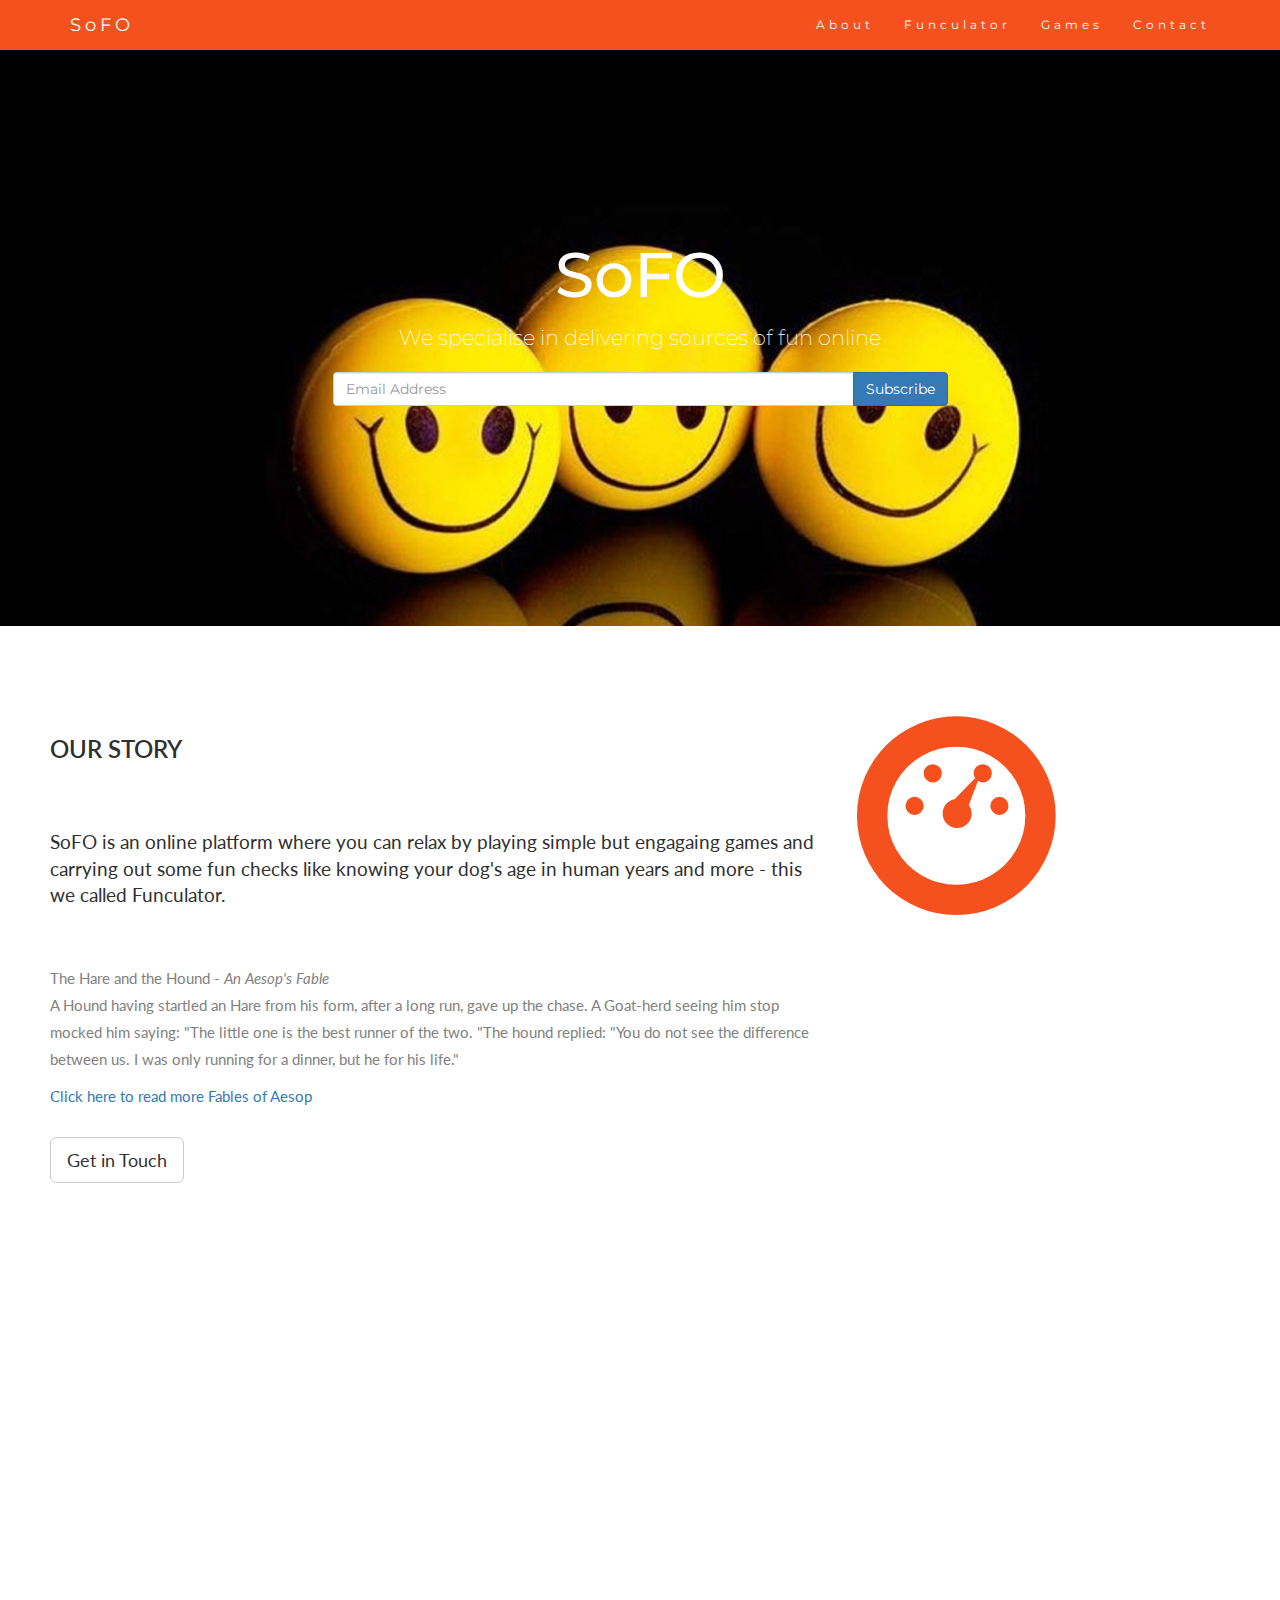
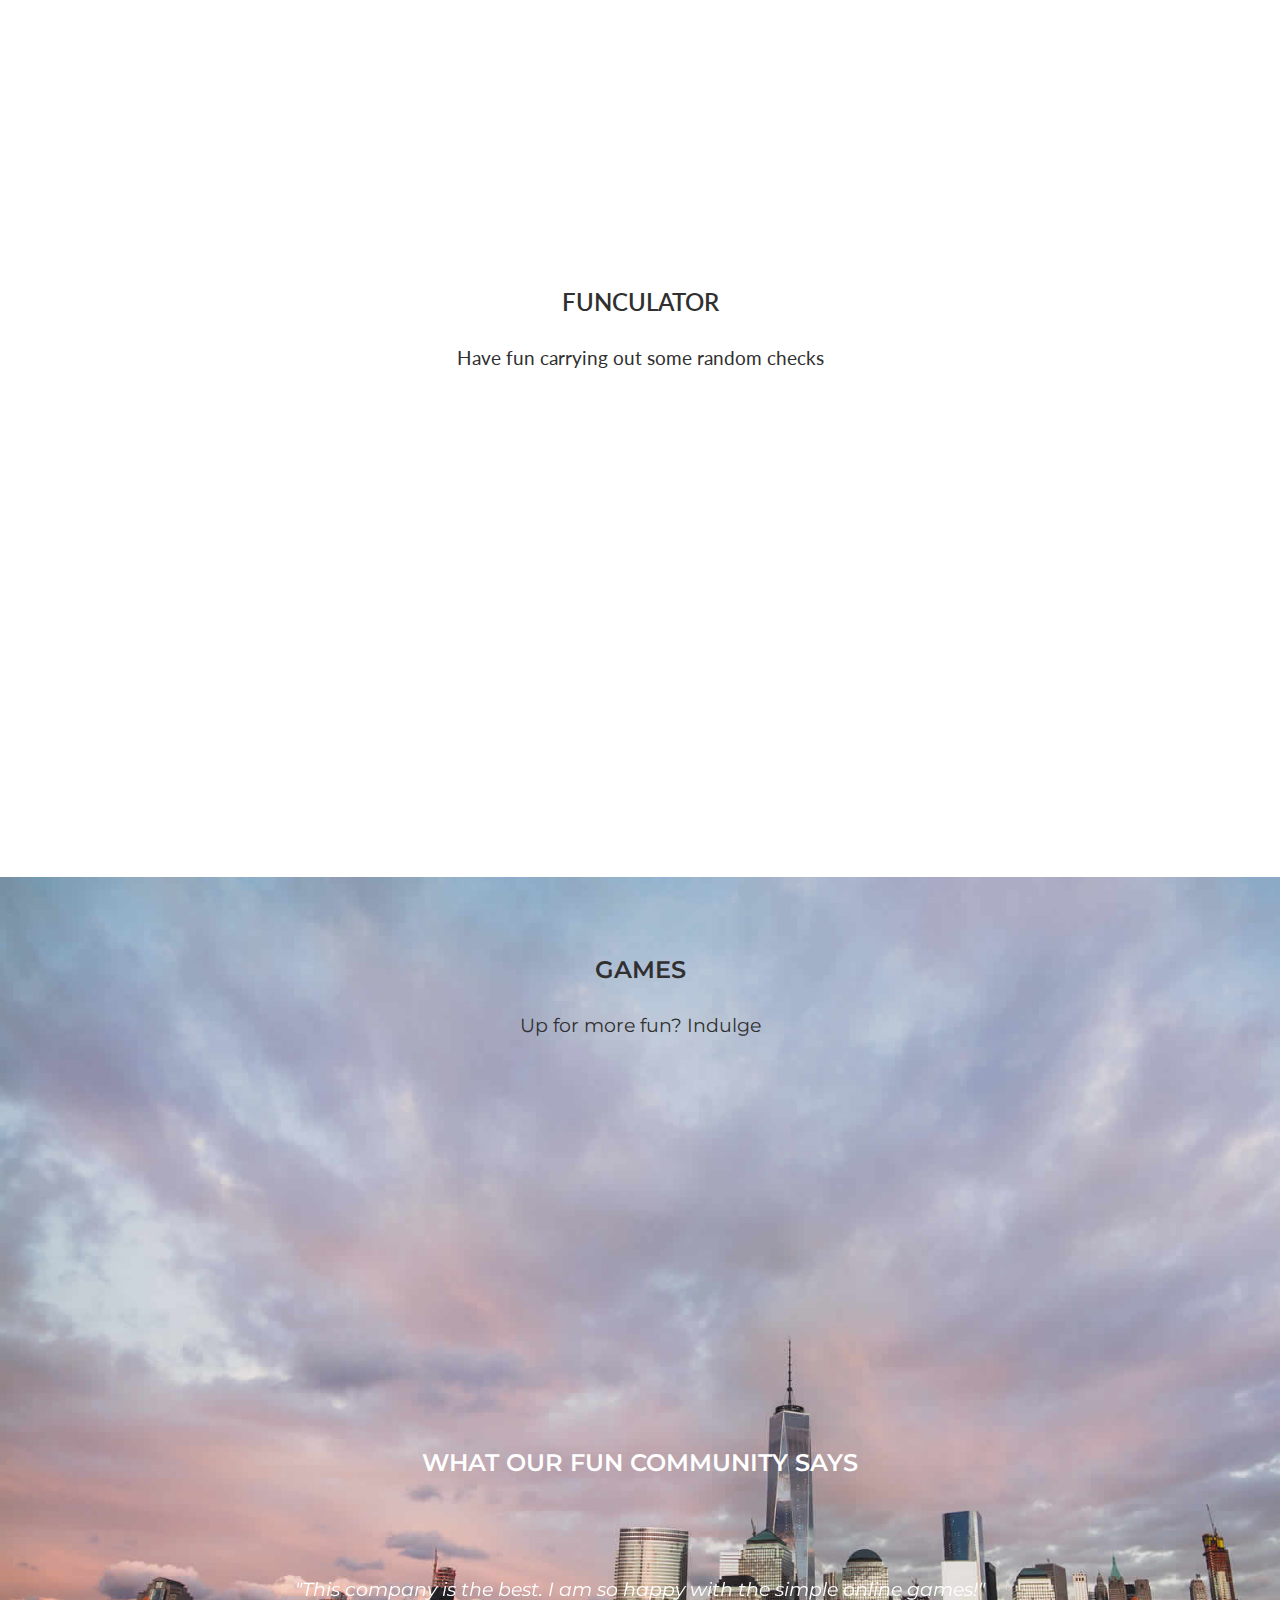
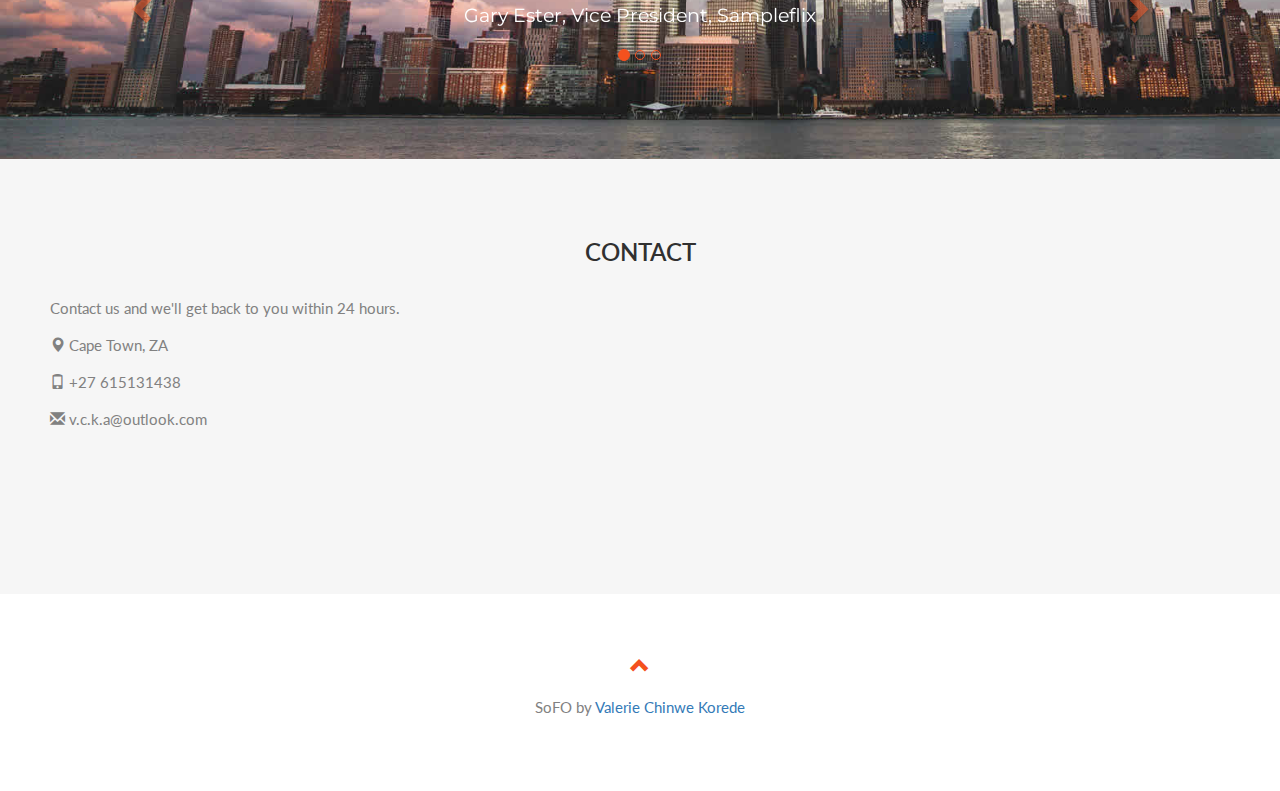
<file: index.html>
<!DOCTYPE html>
<html lang="en" dir="ltr">

<head>
		<title>SoFo - Source of Fun Online</title>
	<meta charset="utf-8">
	<meta name="viewport" content="width=device-width, initial-scale=1">
	<link rel="shortcut icon" href="favicon.ico">
	<link rel="stylesheet" href="https://maxcdn.bootstrapcdn.com/bootstrap/3.4.1/css/bootstrap.min.css">
	<link href="https://fonts.googleapis.com/css?family=Montserrat" rel="stylesheet" type="text/css">
	<link href="https://fonts.googleapis.com/css?family=Lato" rel="stylesheet" type="text/css">
	<link rel="stylesheet" type="text/css" href="styles.css">
	<script src="https://ajax.googleapis.com/ajax/libs/jquery/3.5.1/jquery.min.js"></script>
	<script src="https://maxcdn.bootstrapcdn.com/bootstrap/3.4.1/js/bootstrap.min.js"></script>
</head>

<body id="myPage" data-spy="scroll" data-target=".navbar" data-offset="60">

	<nav class="navbar navbar-default navbar-fixed-top">
		<div class="container">
			<div class="navbar-header">
				<button type="button" class="navbar-toggle" data-toggle="collapse" data-target="#myNavbar">
					<span class="icon-bar"></span>
					<span class="icon-bar"></span>
					<span class="icon-bar"></span>
				</button>
				<a class="navbar-brand" href="#myPage">SoFO</a>
			</div>
			<div class="collapse navbar-collapse" id="myNavbar">
				<ul class="nav navbar-nav navbar-right">
					<li><a href="#about">About</a></li>
					<li><a href="#funculator">Funculator</a></li>
					<li><a href="#games">Games</a></li>
					<li><a href="#contact">Contact</a></li>
				</ul>
			</div>
		</div>
	</nav>

	<div class="jumbotron text-center">
		<h1>SoFO</h1>
		<p>We specialise in delivering sources of fun online</p>
		<form>
			<div class="input-group col-md-6 col-md-offset-3">

				<input type="email" class="form-control" size="50" placeholder="Email Address" required>
				<div class="input-group-btn">
					<button type="button" class="btn btn-primary">Subscribe</button>

				</div>
		</form>
	</div>
	</div>

	<!-- Container (About Section) -->
	<div id="about" class="container-fluid">
		<div class="row">
			<div class="col-sm-8">
				<h2>Our Story</h2><br>
				<h4>SoFO is an online platform where you can relax by playing simple but engagaing games and carrying out some fun checks like knowing your dog's age in human years and more - this we called Funculator.</h4>
				<br>
				<p> The Hare and the Hound - <cite>An Aesop's Fable</cite> <br>
					A Hound having startled an Hare from his form, after a long run, gave up the chase. A Goat-herd seeing him stop mocked him saying: "The little one is the best runner of the two. "The hound replied: "You do not see the difference between us.
					I was only running for a dinner, but he for his life."</p>
				<a href="https://books.google.co.za/books/about/The_Fables_of_%C3%86sop.html?id=l5I4AQAAMAAJ&printsec=frontcover&source=kp_read_button&redir_esc=y#v=onepage&q&f=false" target="_blank"> Click here to read more Fables of Aesop</a>
				<br>

				<br>
				<a href="#contact"><button class="btn btn-default btn-lg">Get in Touch</button></a>
			</div>
			<div class="col-sm-4">
				<span class="glyphicon glyphicon-dashboard logo"></span>
			</div>
		</div>
	</div>


	<div class="blank slideanim">
		<h4>Intentionally left blank so you can crack a smile</h4>
	</div>



	<!-- Container (Services Section) -->
	<div id="funculator" class="container-fluid text-center">
		<h2>FUNCULATOR</h2>
		<h4>Have fun carrying out some random checks</h4>
		<br>
		<div class="row slideanim">
			<div class="col-sm-4">
				<span class="glyphicon glyphicon-heart logo-small"></span> <br>
				<a href="lovecalculator.html" target="_blank"><button type="button" class="btn btn-primary btn-lg">Love Calculator</button></a>
				<p>Love meter to calculate love percentage</p>
			</div>
			<div class="col-sm-4">
				<span class="glyphicon glyphicon-user logo-small"></span> <br>
				<a href="days.html" target="_blank"><button type="button" class="btn btn-primary btn-lg">Days on Earth</button>
				</a>
				<p>Find out how many days/weeks you have left on earth if you live up to a century</p>
			</div>
			<div class="col-sm-4">
				<span class="glyphicon glyphicon-cutlery logo-small"></span> <br>
				<a href="pay.html" target="_blank"><button type="button" class="btn btn-primary btn-lg">Who's Paying?</button></a>
				<p>Fun tool to select who's paying for lunch/dinner</p>
			</div>
		</div>
		<br><br>
		<div class="row slideanim">
			<div class="col-sm-4">
				<span class="glyphicon glyphicon-leaf logo-small"></span> <br>
				<a href="bmi.html" target="_blank"><button type="button" class="btn btn-primary btn-lg">BMI Calculator</button>
				</a>
				<p>Health is wealth so know your your body mass index - coming soon</p>
			</div>
			<div class="col-sm-4">
				<span class="glyphicon glyphicon-certificate logo-small"></span> <br>
				<button type="button" class="btn btn-primary btn-lg">Leap Year?</button>
				<p>Know if a year was or is going to be a leap year - coming soon</p>
			</div>
			<div class="col-sm-4">
				<span class="glyphicon glyphicon-adjust logo-small"></span> <br>
				<button type="button" class="btn btn-primary btn-lg">Dog Human Age</button>
				<p>We guess you would like to know so we added this on here - coming soon</p>
			</div>
		</div>
	</div>

	<!-- Container (Portfolio Section) -->
	<div id="games" class="container-fluid text-center skyline">
		<h2>Games</h2>
		<h4>Up for more fun? Indulge</h4>
		<div class="row text-center slideanim">
			<div class="col-sm-3">
				<div class="thumbnail">
					<a href="simon.html"> <img src="images/simon.png" alt="simon game" width="300" height="200">
						<button type="button" class="btn btn-primary btn-lg">Simon's Game</button></a>
					<br>
				</div>
			</div>
			<div class="col-sm-3">
				<div class="thumbnail">
					<a href="#"> <img src="images/smacked.png" alt="mosquitoes" width="300" height="200">
						<button type="button" class="btn btn-primary btn-lg">Smacked</button> </a>
					<br>
				</div>
			</div>
			<div class="col-sm-3">
				<div class="thumbnail">
					<a href="#"> <img src="images/guess.jpg" alt="guess" width="300" height="200">
						<button type="button" class="btn btn-primary btn-lg">Guess my Guess</button></a>
					<br>
				</div>
			</div>
			<div class="col-sm-3">
				<div class="thumbnail">
					<a href="#"> <img src="images/decide.jpg" alt="decide" width="300" height="200">
						<button type="button" class="btn btn-primary btn-lg">The Decider</button> </a>
					<br>
				</div>
			</div>
		</div><br>

		<h2 style="color:white;">What our fun community says</h2>
		<div id="myCarousel" class="carousel slide text-center" data-ride="carousel">
			<!-- Indicators -->
			<ol class="carousel-indicators">
				<li data-target="#myCarousel" data-slide-to="0" class="active"></li>
				<li data-target="#myCarousel" data-slide-to="1"></li>
				<li data-target="#myCarousel" data-slide-to="2"></li>
			</ol>

			<!-- Wrapper for slides -->
			<div class="carousel-inner" role="listbox">
				<div class="item active">
					<h4 style="color:white;">"This company is the best. I am so happy with the simple online games!"<br><span>Gary Ester, Vice President, Sampleflix</span></h4>
				</div>
				<div class="item">
					<h4 style="color:white;">"One word... WOW!!"<br><span>Lisa Jax, Sales, Jjenri</span></h4>
				</div>
				<div class="item">
					<h4 style="color:white;">"Could I... BE any more happy with this SoFO?"<br><span>Miss Koitsi, Intern, Jbite Confectionery</span></h4>
				</div>
			</div>

			<!-- Left and right controls -->
			<a class="left carousel-control" href="#myCarousel" role="button" data-slide="prev">
				<span class="glyphicon glyphicon-chevron-left" aria-hidden="true"></span>
				<span class="sr-only">Previous</span>
			</a>
			<a class="right carousel-control" href="#myCarousel" role="button" data-slide="next">
				<span class="glyphicon glyphicon-chevron-right" aria-hidden="true"></span>
				<span class="sr-only">Next</span>
			</a>
		</div>
	</div>


	<!-- Container (Contact Section) -->
	<div id="contact" class="container-fluid bg-grey">
		<h2 class="text-center">CONTACT</h2>
		<div class="row">
			<div class="col-sm-5">
				<p>Contact us and we'll get back to you within 24 hours.</p>
				<p><span class="glyphicon glyphicon-map-marker"></span> Cape Town, ZA</p>
				<p><span class="glyphicon glyphicon-phone"></span> +27 615131438</p>
				<p><span class="glyphicon glyphicon-envelope"></span> v.c.k.a@outlook.com</p>
			</div>
			<div class="col-sm-7 slideanim">
				<div class="row">
					<div class="col-sm-6 form-group">
						<input class="form-control" id="name" name="name" placeholder="Name" type="text" required>
					</div>
					<div class="col-sm-6 form-group">
						<input class="form-control" id="email" name="email" placeholder="Email" type="email" required>
					</div>
				</div>
				<textarea class="form-control" id="comments" name="comments" placeholder="Comment" rows="5"></textarea><br>
				<div class="row">
					<div class="col-sm-12 form-group">
						<button class="btn btn-default pull-right" type="submit">Send</button>
					</div>
				</div>
			</div>
		</div>
	</div>

	<!-- Image of location/map -->

	<footer class="container-fluid text-center">
		<a href="#myPage" title="Back To Top">
			<span class="glyphicon glyphicon-chevron-up"></span>
		</a>
		<p>SoFO by <a href="https://valeriechinwe.github.io/website/" target="_blank" title="Visit my website">Valerie Chinwe Korede</a></p>
	</footer>

	<script src="index.js" charset="utf-8"></script>
</body>

</html>
</file>
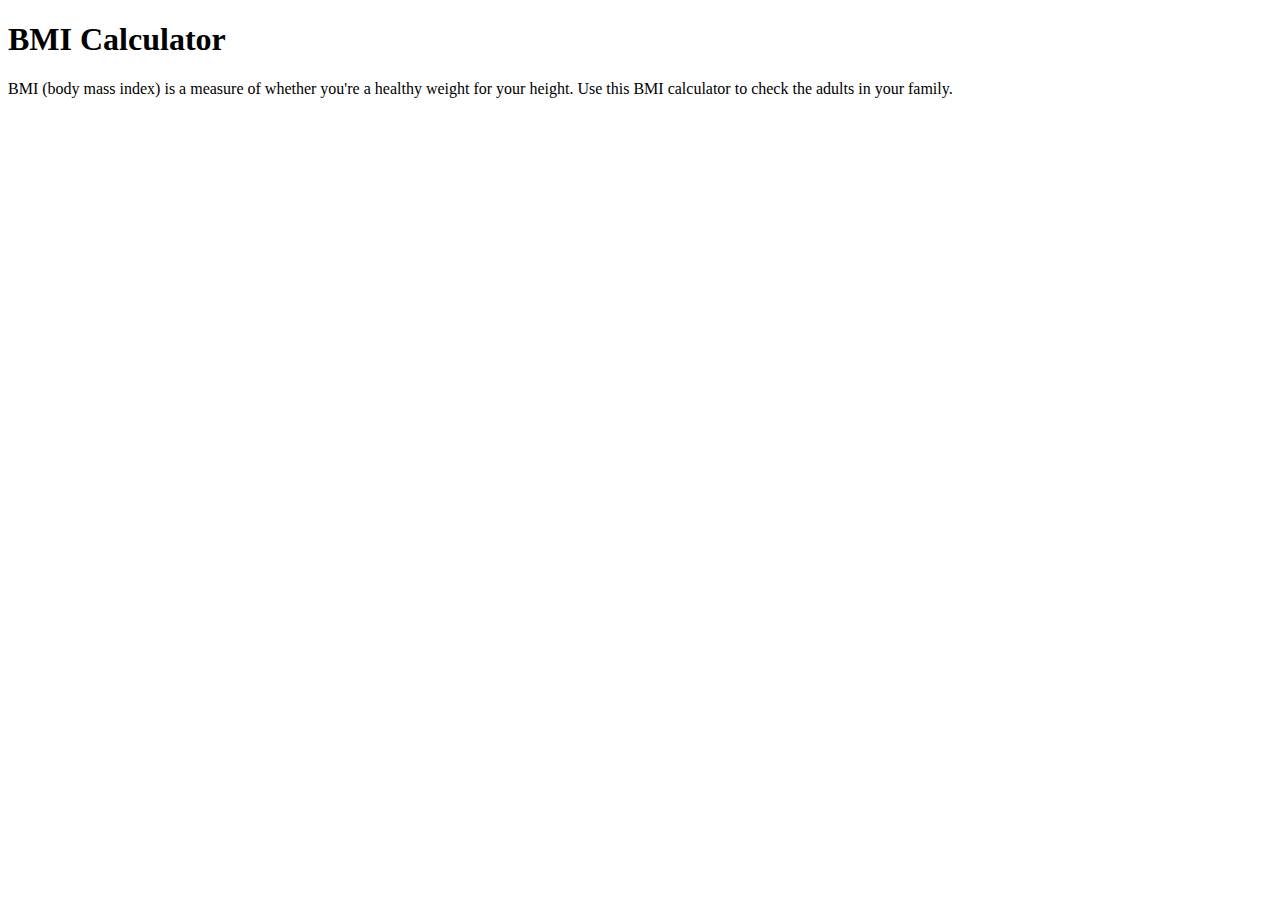
<file: bmi.html>
<!DOCTYPE html>
<html lang="en" dir="ltr">
  <head>
    <meta charset="utf-8">
    <title>BMI Calculator by SoFO</title>
  </head>
  <body>
    <h1>BMI Calculator</h1>
<p>BMI (body mass index) is a measure of whether you're a healthy weight for your height. Use this BMI calculator to check the adults in your family.</p>
  </body>
</html>
</file>
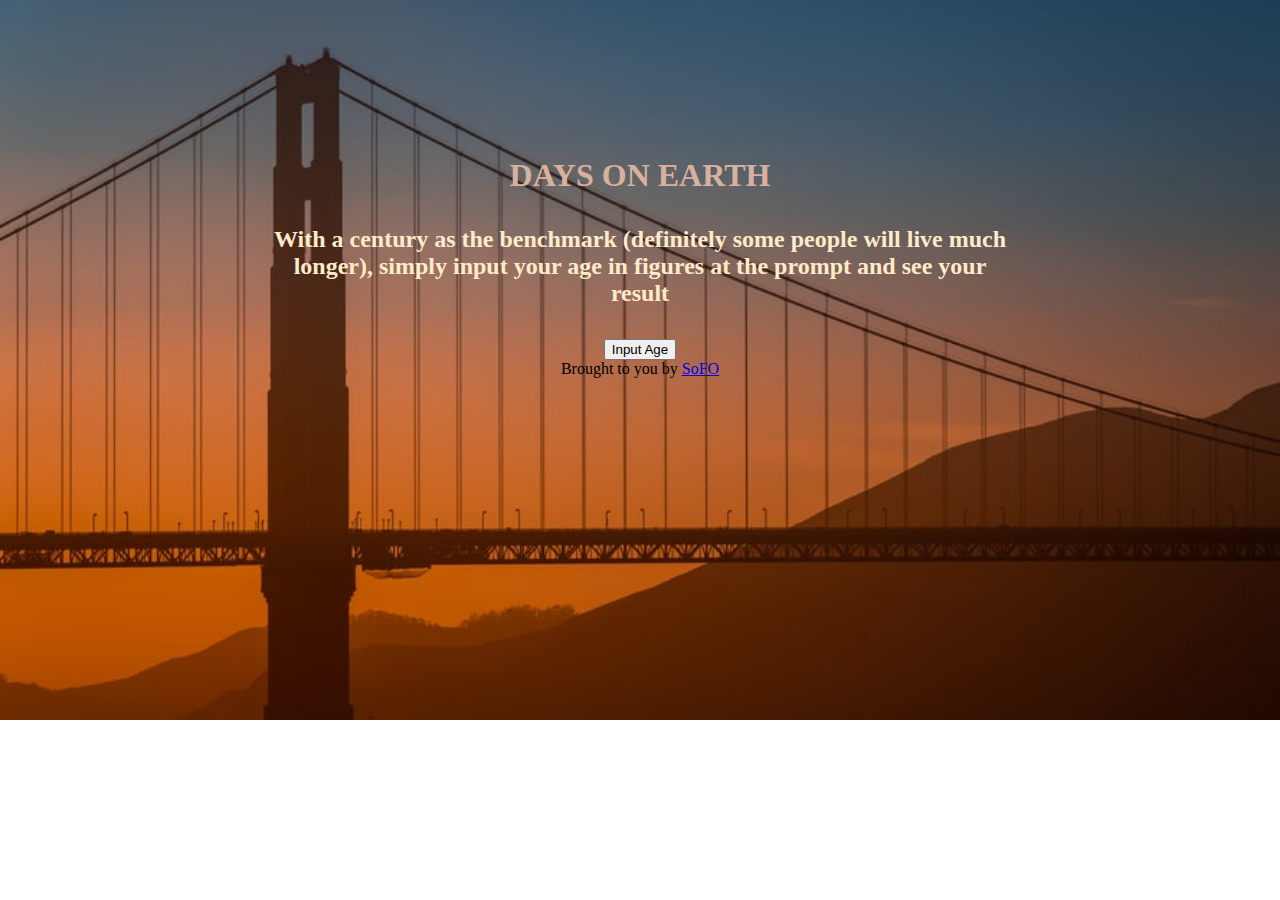
<file: days.html>
<!DOCTYPE html>
<html lang="en" dir="ltr">
  <head>
    <meta charset="utf-8">
    <title>Days on Earth by SoFO</title>
    <style media="screen">
      body{
        text-align: center;
        background-image: url("images/bridge.jpg");
        background-repeat: no-repeat;
        background-size: cover;
        padding: 10% 20% 0 20%;
      }
      h1{
        color: #D7B19D;
      }
      h4{
        font-size: 1.5rem;
        color: #FFEAC9;
      }

    </style>
  </head>

  <body>
    <h1>DAYS ON EARTH</h1>
    <h4>With a century as the benchmark (definitely some people will live much longer), simply input your age in figures at the prompt and see your result</h4>
<button type="button" name="button">Input Age</button>



<script type="text/javascript">
document.querySelector("button").addEventListener("click", myFunction);

function myFunction(age) {
  var askAge = prompt("How old are you?");

    var yearsRemaining = 100 - askAge;
    var days = yearsRemaining * 365;
    var weeks = yearsRemaining * 52;
    var months = yearsRemaining * 12;

    alert("You are " + askAge + "years old.\n\nIf you will live up to a century, you have:\n" + days + " in days left.\n" + weeks + " in weeks left.\n" + months + " in months left.");
  }

</script>
  </body>
  <footer>Brought to you by <a href="index.html" target="_blank">SoFO</a></footer>
</html>
</file>
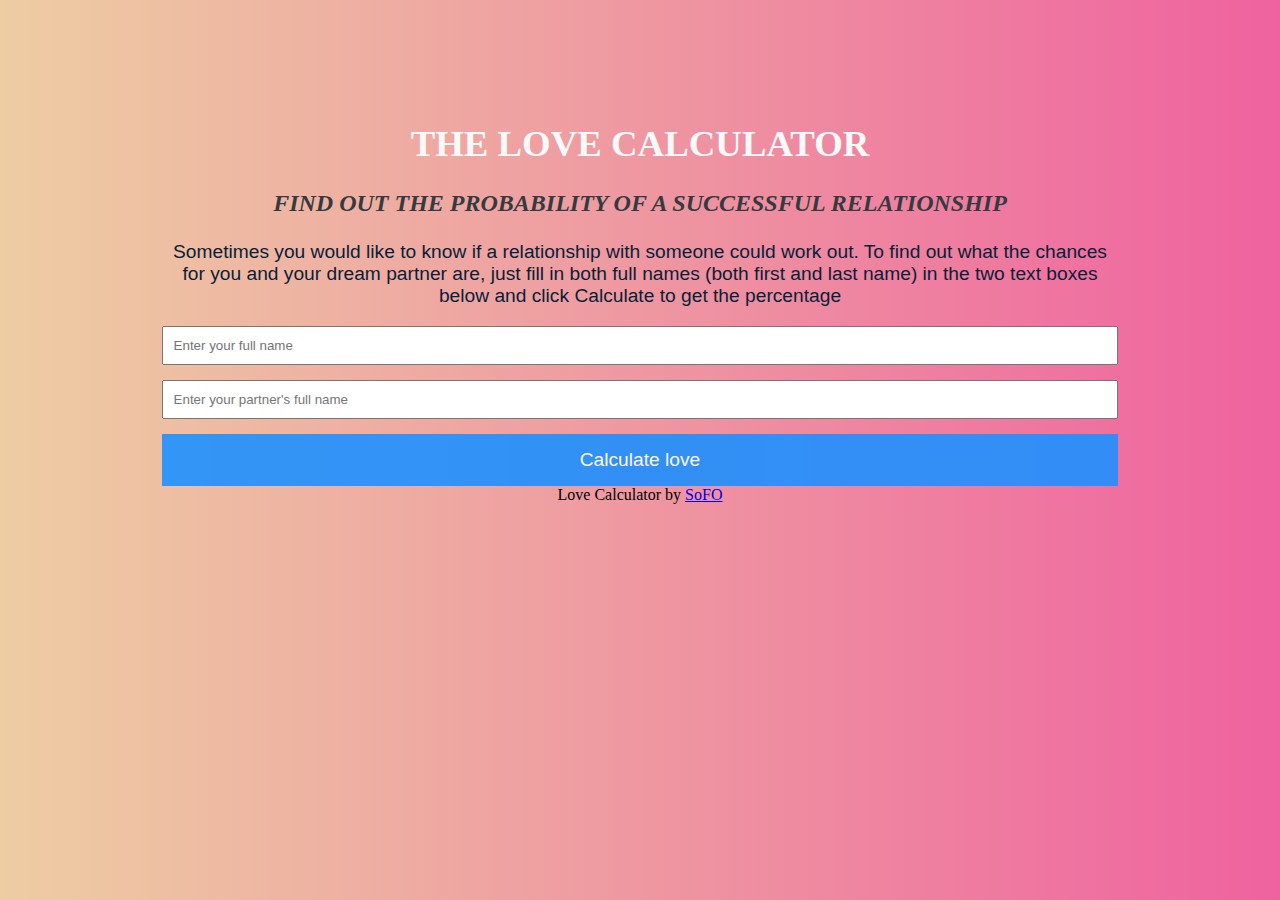
<file: lovecalculator.html>
<!DOCTYPE html>
<html lang="en" dir="ltr">

<head>
  <meta charset="utf-8">
  <meta name="viewport" content="width=device-width, initial-scale=1">
  <title>SoFO Love Calculator</title>

  <style media="screen">
    body {
      text-align: center;
      padding: 7% 12% 0 12%;
      background: linear-gradient(to right, #eecda3, #ef629f);
    }

    h1 {
      color: #F9F9F9;
      font-size: 2.3rem;
    }

    h3 {
      font-size: 1.5rem;
      font-style: italic;
      color: #343A40;
    }

    p {
      font-size: 1.2rem;
      color: #0A1D37;
      font-family: sans-serif;
    }

    .input-container {
      display: flex;
      width: 100%;
      margin-bottom: 15px;
    }

    .icon {
      padding: 10px;
      background: dodgerblue;
      color: white;
      min-width: 50px;
      text-align: center;
    }

    .input-field {
      width: 100%;
      padding: 10px;
      outline: none;
    }

    .input-field:focus {
      border: 2px solid dodgerblue;
    }

    .btn {
      background-color: dodgerblue;
      color: white;
      padding: 15px 20px;
      font-size: 1.2rem;
      border: none;
      cursor: pointer;
      width: 100%;
      opacity: 0.9;
    }

    .btn:hover {
      background-color: green;
    }
  </style>
</head>

<body>
  <h1>THE LOVE CALCULATOR</h1>
  <h3> FIND OUT THE PROBABILITY OF A SUCCESSFUL RELATIONSHIP</h3>
  <p>Sometimes you would like to know if a relationship with someone could work out. To find out what the chances for you and your dream partner are, just fill in both full names (both first and last name) in the two text boxes below and click
    Calculate to get the percentage</p>

  <!-- <table class="tbl">
    <tr>
      <th>YOUR NAME</th>
      <th>PARTHNER'S NAME</th>
      <td><input type="text" name="" value="type here"></td>
    </tr>
  </table> -->

  <form>
    <div class="input-container">
      <input class="input-field" type="text" placeholder="Enter your full name" name="usrnm">
    </div>

    <div class="input-container">
      <input class="input-field" type="text" placeholder="Enter your partner's full name" name="email">
    </div>

    <button type="submit" class="btn">Calculate love</button>
  </form>

<script type="text/javascript">
document.querySelector("button").addEventListener("click", myFunction);

function myFunction() {
  var loveNum = Math.floor((Math.random() * 100) + 1);

if (loveNum <= 45) {
  alert("Your score is " + loveNum + "%. Your partner might just NOT be the one.")
} else if (loveNum <= 75) {
  alert("Your score is " + loveNum + "%. Your partner might just be THE ONE.")
} else if (loveNum <= 100) {
  alert("Your score is " + loveNum + "%. Your partner is THE ONE.")
}
}

</script>
</body>

<footer>Love Calculator by <a href="index.html" target="_blank">SoFO</footer>

</html>
</file>
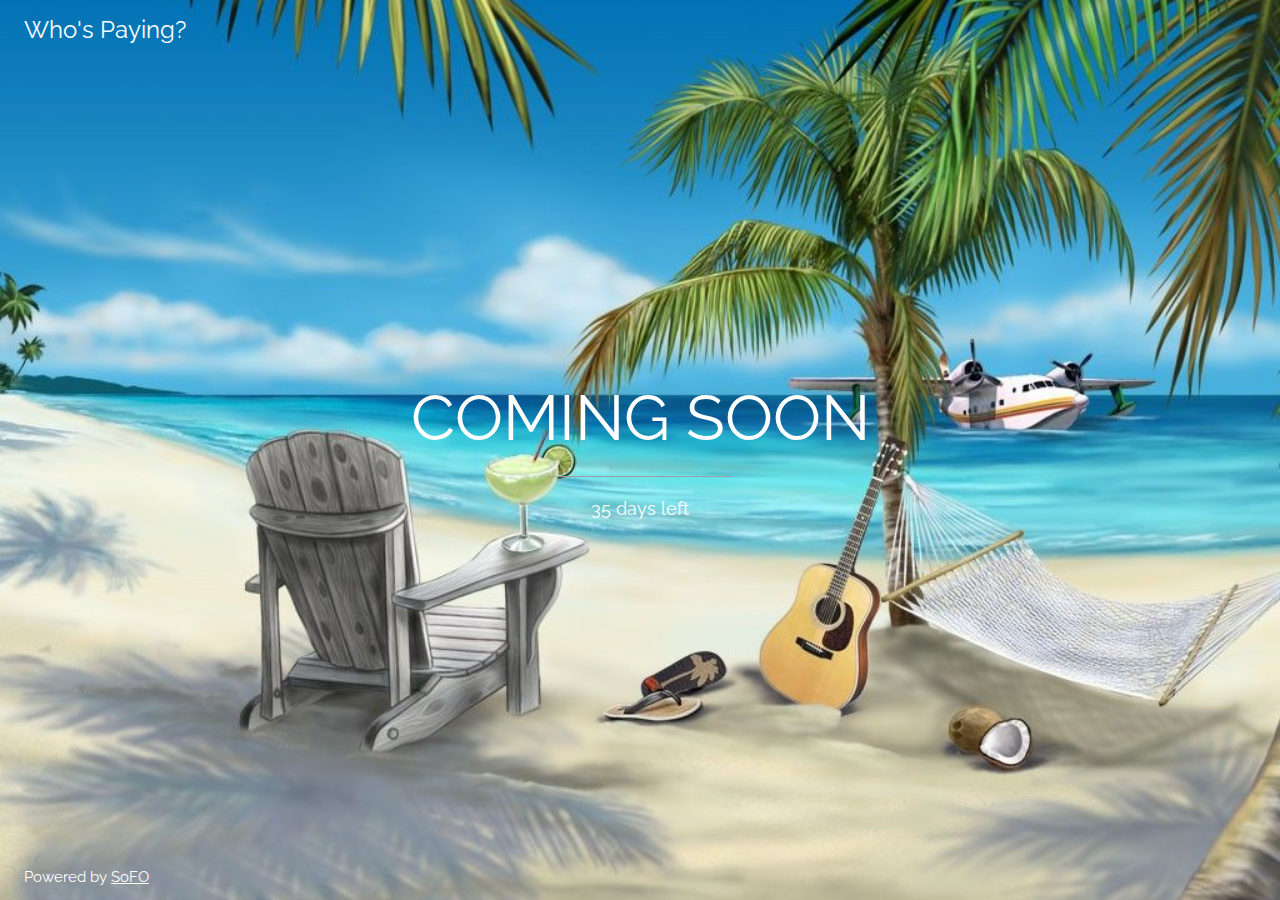
<file: pay.html>
<!DOCTYPE html>
<html lang="en" dir="ltr">
  <head>
    <title>Who's Paying</title>
    <meta charset="utf-8">
    <meta name="viewport" content="width=device-width, initial-scale=1">
    <link rel="stylesheet" href="https://www.w3schools.com/w3css/4/w3.css">
    <link rel="stylesheet" href="https://fonts.googleapis.com/css?family=Raleway">
    <style>
    body,h1 {font-family: "Raleway", sans-serif}
    body, html {height: 100%}
    .bgimg {
      background-image: url("images/beach.jpg");
      min-height: 100%;
      background-position: center;
      background-size: cover;
    }
    </style>

  </head>
  <body>
    <div class="bgimg w3-display-container w3-animate-opacity w3-text-white">
  <div class="w3-display-topleft w3-padding-large w3-xlarge">
    Who's Paying?
  </div>
  <div class="w3-display-middle">
    <h1 class="w3-jumbo w3-animate-top">COMING SOON</h1>
    <hr class="w3-border-grey" style="margin:auto;width:40%">
    <p class="w3-large w3-center">35 days left</p>
  </div>
  <div class="w3-display-bottomleft w3-padding-large">
    Powered by <a href="index.html" target="_blank">SoFO</a>
  </div>
</div>
  </body>
</html>
</file>
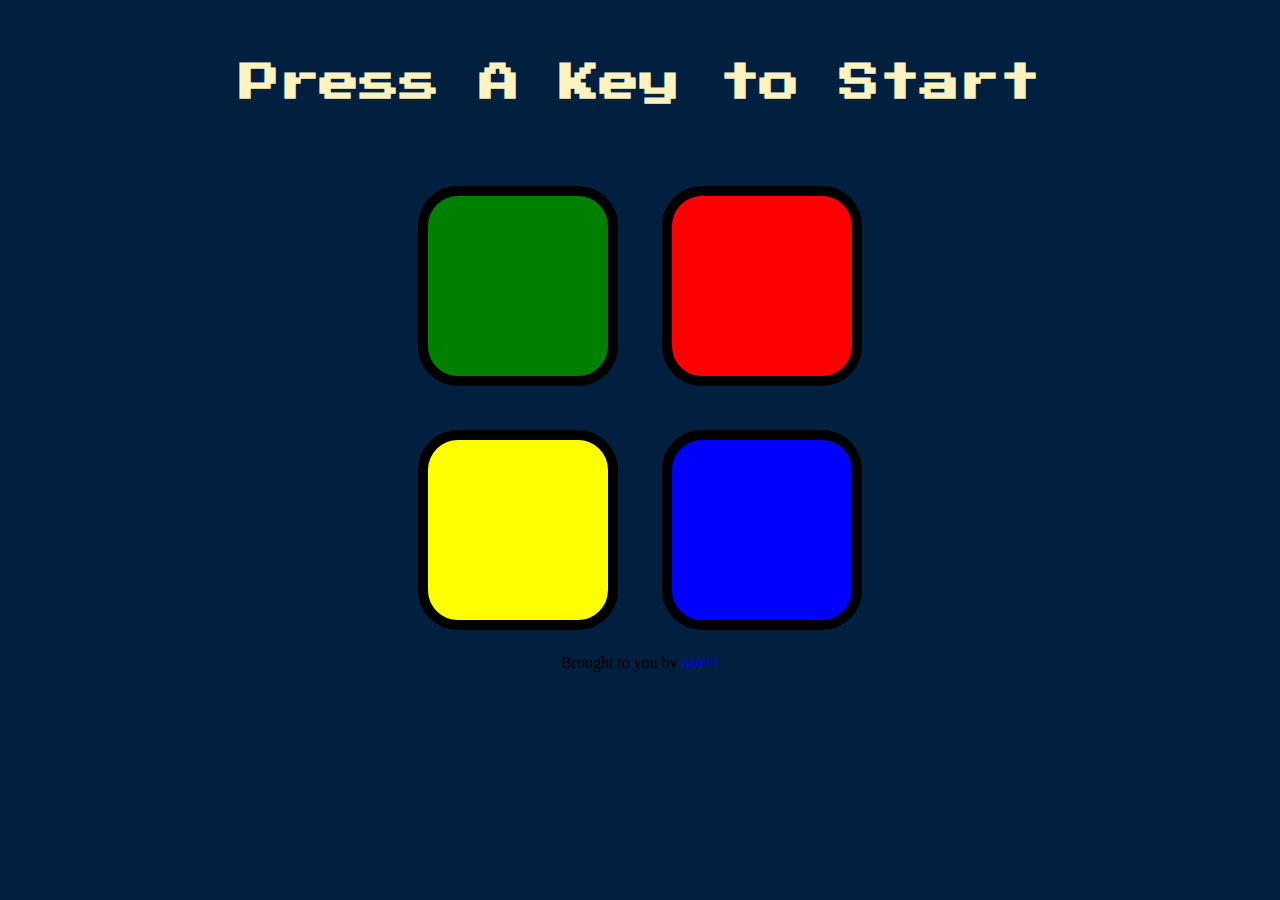
<file: simon.html>
<!DOCTYPE html>
<html lang="en" dir="ltr">

<head>
  <meta charset="utf-8">
  <title>Simon</title>
  <link rel="stylesheet" href="simon.css">
  <link href="https://fonts.googleapis.com/css?family=Press+Start+2P" rel="stylesheet">
</head>

<body>
  <h1 id="level-title">Press A Key to Start</h1>
  <div class="container">
    <div class="row">

      <div type="button" id="green" class="btn green">

      </div>

      <div type="button" id="red" class="btn red">

      </div>
    </div>

    <div class="row">

      <div type="button" id="yellow" class="btn yellow">

      </div>
      <div type="button" id="blue" class="btn blue">

      </div>

    </div>

  </div>

  <script src="https://ajax.googleapis.com/ajax/libs/jquery/3.6.0/jquery.min.js"></script>
<script src="simon.js" charset="utf-8"></script>

</body>
<footer>Brought to you by <a href="index.html" target="_blank">SoFO</a></footer>
</html>
</file>
<file: styles.css>
body {
  font: 400 15px Lato, sans-serif;
  line-height: 1.8;
  color: #818181;
}
h2 {
  font-size: 24px;
  text-transform: uppercase;
  color: #303030;
  font-weight: 600;
  margin-bottom: 30px;
}
h4 {
  font-size: 19px;
  line-height: 1.375em;
  color: #303030;
  font-weight: 400;
  margin-bottom: 30px;
}
.jumbotron {
  /* background-color: #f4511e; */
  background-image: url("images/smileblack.jpg");
  background-size: cover;
  height: 100%;
  color: #fff;
  padding: 220px 25px;
  font-family: Montserrat, sans-serif;
}

.blank{
  background-image: url("images/smilewhite.jpg");
  background-size: cover;
  height: 100%;
  /* color: #fff; */
  padding: 250px 25px;
    /* font-family: Montserrat, sans-serif; */
}

.skyline{
  background-image: url("images/skyline.jpg");
  background-size: cover;
  height: 100%;
  color: #fff;
  padding: 250px 25px;
  font-family: Montserrat, sans-serif;
}

.container-fluid {
  padding: 60px 50px;
}
.bg-grey {
  background-color: #f6f6f6;
}
.logo-small {
  color: #f4511e;
  font-size: 50px;
}
.logo {
  color: #f4511e;
  font-size: 200px;
}
.thumbnail {
  padding: 0 0 15px 0;
  border: none;
  border-radius: 0;
}
.thumbnail img {
  width: 100%;
  height: 100%;
  margin-bottom: 10px;
}
.carousel-control.right, .carousel-control.left {
  background-image: none;
  color: #f4511e;
}
.carousel-indicators li {
  border-color: #f4511e;
}
.carousel-indicators li.active {
  background-color: #f4511e;
}
.item h4 {
  font-size: 19px;
  line-height: 1.375em;
  font-weight: 400;
  font-style: italic;
  margin: 70px 0;
}
.item span {
  font-style: normal;
}
.panel {
  border: 1px solid #f4511e;
  border-radius:0 !important;
  transition: box-shadow 0.5s;
}
.panel:hover {
  box-shadow: 5px 0px 40px rgba(0,0,0, .2);
}
.panel-footer .btn:hover {
  border: 1px solid #f4511e;
  background-color: #fff !important;
  color: #f4511e;
}
.panel-heading {
  color: #fff !important;
  background-color: #f4511e !important;
  padding: 25px;
  border-bottom: 1px solid transparent;
  border-top-left-radius: 0px;
  border-top-right-radius: 0px;
  border-bottom-left-radius: 0px;
  border-bottom-right-radius: 0px;
}
.panel-footer {
  background-color: white !important;
}
.panel-footer h3 {
  font-size: 32px;
}
.panel-footer h4 {
  color: #aaa;
  font-size: 14px;
}
.panel-footer .btn {
  margin: 15px 0;
  background-color: #f4511e;
  color: #fff;
}
.navbar {
  margin-bottom: 0;
  background-color: #f4511e;
  z-index: 9999;
  border: 0;
  font-size: 12px !important;
  line-height: 1.42857143 !important;
  letter-spacing: 4px;
  border-radius: 0;
  font-family: Montserrat, sans-serif;
}
.navbar li a, .navbar .navbar-brand {
  color: #fff !important;
}
.navbar-nav li a:hover, .navbar-nav li.active a {
  color: #f4511e !important;
  background-color: #fff !important;
}
.navbar-default .navbar-toggle {
  border-color: transparent;
  color: #fff !important;
}
footer .glyphicon {
  font-size: 20px;
  margin-bottom: 20px;
  color: #f4511e;
}
.slideanim {visibility:hidden;}
.slide {
  animation-name: slide;
  -webkit-animation-name: slide;
  animation-duration: 1s;
  -webkit-animation-duration: 1s;
  visibility: visible;
}
@keyframes slide {
  0% {
    opacity: 0;
    transform: translateY(70%);
  }
  100% {
    opacity: 1;
    transform: translateY(0%);
  }
}
@-webkit-keyframes slide {
  0% {
    opacity: 0;
    -webkit-transform: translateY(70%);
  }
  100% {
    opacity: 1;
    -webkit-transform: translateY(0%);
  }
}
@media screen and (max-width: 768px) {
  .col-sm-4 {
    text-align: center;
    margin: 25px 0;
  }
  .btn-lg {
    width: 100%;
    margin-bottom: 35px;
  }

}
@media screen and (max-width: 480px) {
  .logo {
    font-size: 150px;
  }
}
</file>
<file: simon.css>
body {
  text-align: center;
  background-color: #011F3F;
}

#level-title {
  font-family: 'Press Start 2P', cursive;
  font-size: 2.5rem;
  margin:  5%;
  color: #FEF2BF;
}

.container {
  display: block;
  width: 50%;
  margin: auto;

}

.btn {
  margin: 20px;
  display: inline-block;
  height: 180px;
  width: 180px;
  border: 10px solid black;
  border-radius: 20%;
}

.game-over {
  background-color: red;
  opacity: 0.8;
}

.red {
  background-color: red;
}

.green {
  background-color: green;
}

.blue {
  background-color: blue;
}

.yellow {
  background-color: yellow;
}

.pressed {
  box-shadow: 0 0 20px white;
  background-color: grey;
}
</file>
